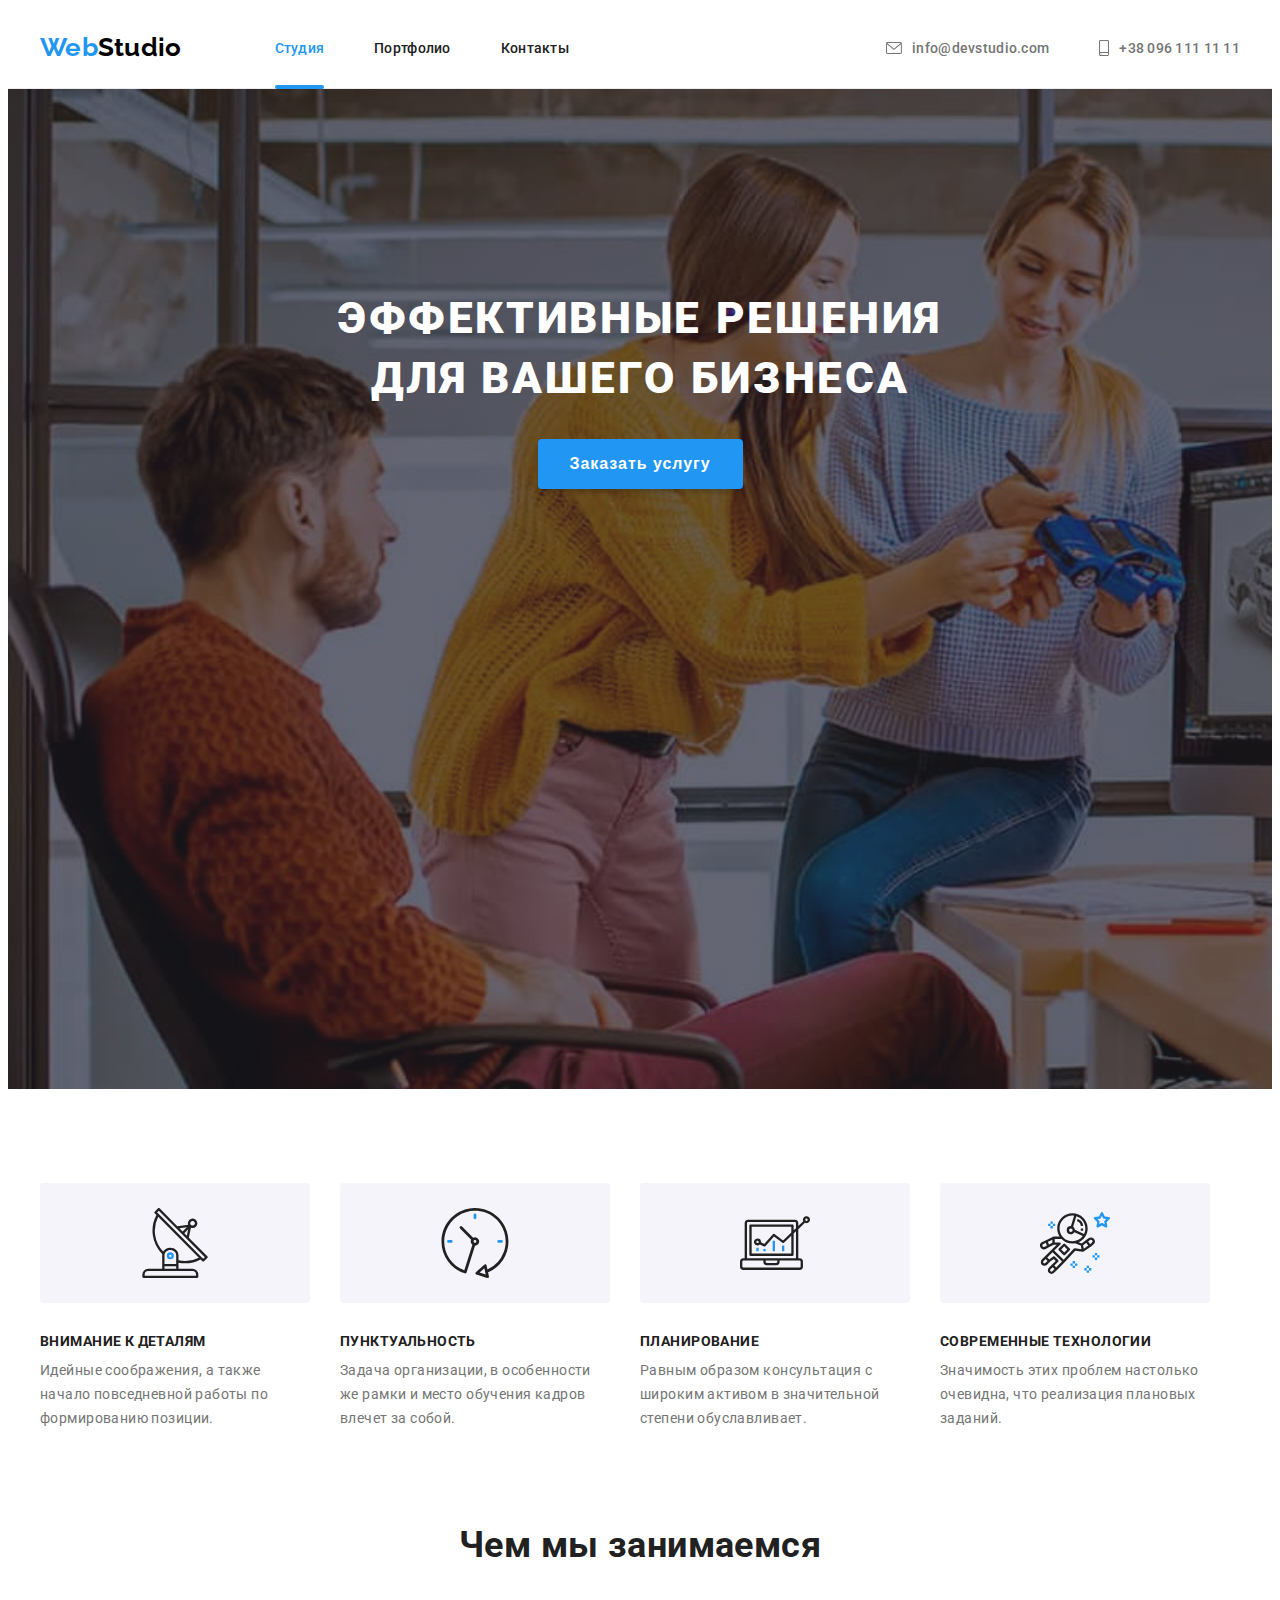
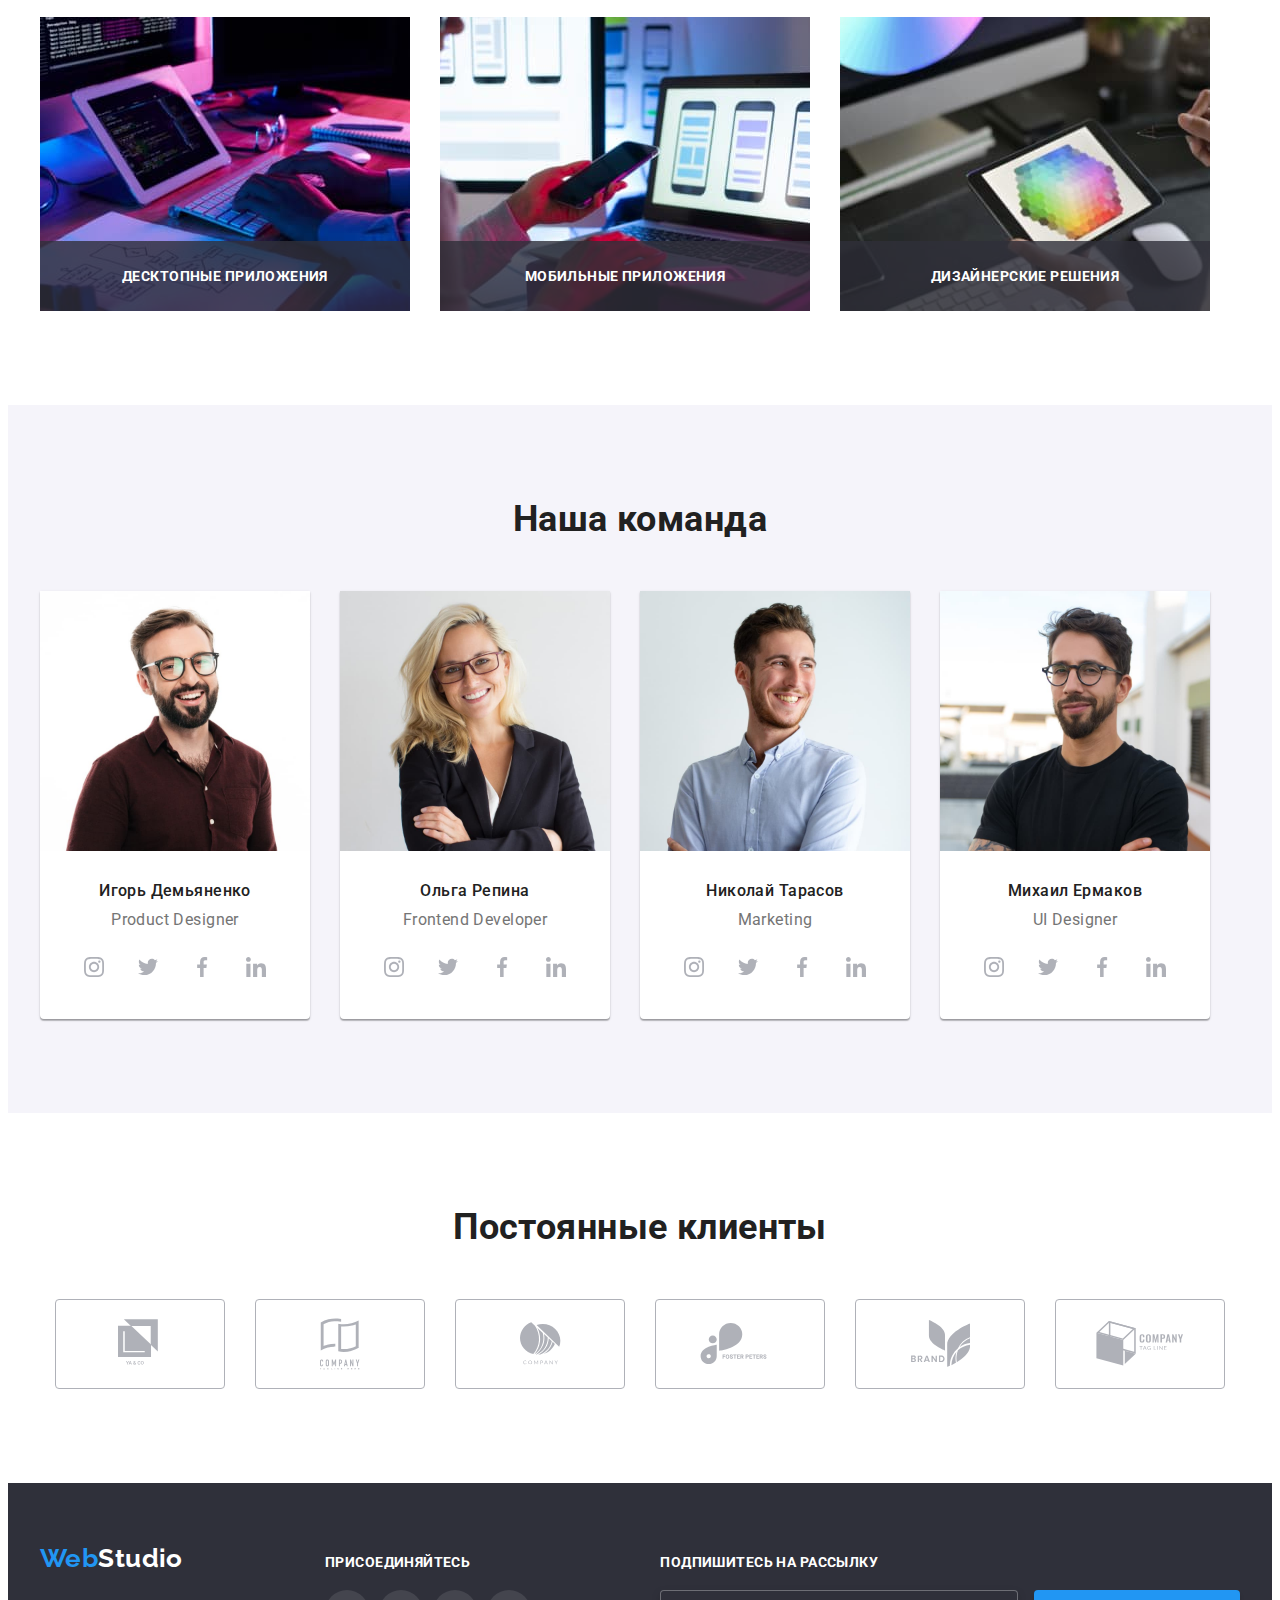
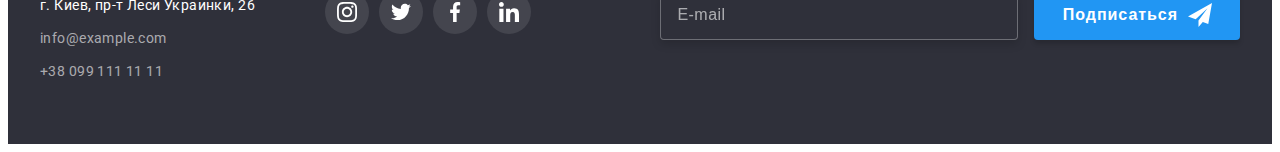
<file: index.html>
<!DOCTYPE html>
<html lang="ru">
<head>
    <meta charset="UTF-8">
    <meta name="viewport" content="width=device-width, initial-scale=1.0">
    <link rel="preconnect" href="https://fonts.gstatic.com">
    <link href="https://fonts.googleapis.com/css2?family=Raleway:wght@700&family=Roboto:wght@400;500;700;900&display=swap" rel="stylesheet">
    <link rel="stylesheet" href="https://cdnjs.cloudflare.com/ajax/libs/modern-normalize/1.0.0/modern-normalize.min.css" integrity="sha512-ISS7cAi1PEhQ8jnbJpJZMd29NlhNj4AWYyLOSp2CE/CsHxTCu+r+t0D2yoJudVrd0/8fTVPUVDzY5Tvli75u/g==" crossorigin="anonymous" />
    <link rel="stylesheet" href="./css/main.min.css">
    <title>Главная</title>
</head>
<body>
    <header class="header">
        <div class=" header__block container">      
            <nav class="header__navigation">
                <a class="logo header-logo" href="./index.html"> 
                    <span class="logo-left-side">Web</span>Studio
                </a> 
                <ul class="header__items list">
                    <li class="header-links-item">
                        <a class="header-link current" href="./index.html">Студия</a>
                    </li>
                    <li class="header-links-item">
                        <a class="header-link" href="./portfolio.html">Портфолио</a>                    
                    </li>
                    <li class="header-links-item">
                        <a class="header-link" href="/">Контакты</a>
                    </li>
                </ul>
            </nav>
            <!--Contacts block-->
            <ul class="header__contacts list">
                <li class="header__contacts--list-item">
                    <a class="header__contacts--link" href="mailto:info@devstudio.com">
                        <svg class="contacts-icon">
                            <use href="./images/svg/sprite.svg#icon-envelope"></use>
                        </svg>
                        info@devstudio.com
                    </a>
                </li>
                <li class="header__contacts--list-item">
                    <a class="header__contacts--link" href="tel:+380961111111">
                        <svg class="contacts-icon phone">
                            <use href="./images/svg/sprite.svg#icon-smartphone"></use>
                        </svg>
                        +38 096 111 11 11
                    </a>
                </li>
            </ul>
        </div>                
    </header>
    <main>
        <!--hero-section-->
        <section class="hero-section">
            <div class="container">
                 <h1 class="main-title">Эффективные решения <br> для вашего бизнеса</h1>
                <button class="button-link" type="button" data-modal-open>Заказать услугу</button>
            </div>               
        </section>
        <!--modal-->
    <div class="backdrop is-hidden" data-modal>
        <div class="modal">
            <button class="modal-close" type="button" data-modal-close>
                <svg class="modal-close-icon" width="11" height="11">
                    <use href="./images/svg/sprite.svg#icon-vector"></use>
                </svg>
            </button>            
            <form class="modal-form"> 
                <h2 class="modal-title">
                    Оставьте свои данные, мы вам перезвоним
                </h2>
                <label class="label-input">
                    <span class="label-title">Имя</span> 
                    <input class="form-item" type="text" name="name">
                    <svg class="modal-form-icon" width="12" height="12">
                        <use href="./images/svg/sprite.svg#user-icon"></use>
                    </svg>
                </label>        
                <label class="label-input">
                    <span class="label-title">Телефон</span> 
                    <input class="form-item" type="tel" name="tel">
                    <svg class="modal-form-icon" width="12" height="12">
                        <use href="./images/svg/sprite.svg#tel-icon"></use>
                    </svg>
                </label>                        
                <label class="label-input">
                    <span class="label-title">Почта</span> 
                    <input class="form-item" type="email" name="mail">
                    <svg class="modal-form-icon" width="12" height="12" >
                        <use href="./images/svg/sprite.svg#mail-icon"></use>
                    </svg>
                </label>
                <label class="label-input comment">
                    <span class="label-title">Комментарий</span> 
                    <textarea class="comment-field" name="comment" placeholder="Введите текст"></textarea>
                </label>        
                <div class="agreement">
                    <input class="checkbox" type="checkbox" name="policy" id="policy">
                    <label class="label" for="policy">Соглашаюсь с рассылкой и принимаю 
                        <a class="modal-policy-link" href="/">Условия договора</a>
                    </label>
                </div>               
                <button type="submit" class="button-link submit">Отправить</button>
            </form>
        </div>
    </div>          
        <!--advantages-block-->
        <section class="advantages-section">
            <div class="container">
                <h2 class="hidden">Наши преимущества</h2>
                <ul class="advantages list">
                    <li class="advantages-list-item antenna">
                        <h3 class="description-title">Внимание к деталям</h3>
                        <p class="description-item">Идейные соображения, а также начало повседневной работы по формированию позиции.</p>
                    </li>
                    <li class="advantages-list-item clock">
                        <h3 class="description-title">Пунктуальность</h3>
                        <p class="description-item">Задача организации, в особенности же рамки и место обучения кадров влечет за собой.</p>
                    </li>
                    <li class="advantages-list-item diagram">
                        <h3 class="description-title">Планирование</h3>
                        <p class="description-item">Равным образом консультация с широким активом в значительной степени обуславливает.</p>
                    </li>
                    <li class="advantages-list-item astronaut">
                        <h3 class="description-title">Современные технологии</h3>
                        <p class="description-item">Значимость этих проблем настолько очевидна, что реализация плановых заданий.</p>
                    </li>
                </ul>
            </div>                 
        </section>
        <!--gallery_section-->
        <section class="gallery">
            <div class="container">
                <h2 class="section-title">Чем мы занимаемся</h2>
                <ul class="gallery-list list">
                    <li class="images-list-item">
                        <img src="./images/gallery/box_1.jpg" alt="Работник печатает код" width="370" height="294">
                        <p class="photo-title">Десктопные приложения</p> 
                    </li>
                    <li class="images-list-item">
                        <img src="./images/gallery/box_2.jpg" alt="Работник делает разметку для смартфонов" width="370" height="294">
                        <p class="photo-title">Мобильные приложения</p>
                    </li>
                    <li class="images-list-item">
                        <img src="./images/gallery/box_3.jpg" alt="Работник показывает приложение на планшете" width="370" height="294">
                        <p class="photo-title">Дизайнерские решения</p>
                    </li>
                </ul>
            </div>
        </section>
        <!--team-block-->
        <section class="team">
            <div class="container">
                <h2 class="section-title">Наша команда</h2>
                <ul class="team-list list">
                    <li class="team-item">
                        <img src="./images/team/img.jpg" alt="Фото Игоря Демьяненко" width="270" height="260">
                        <div class="team-description">  
                            <h3 class="team-member">Игорь Демьяненко</h3>
                            <p class="team-member-position" lang="en">Product Designer</p>
                            <ul class="social-list list">
                                <li class="social-list-item">
                                    <a class="social-link" href="">
                                        <svg class="social-icon" width="20" height="20px">
                                            <use href="./images/svg/sprite.svg#icon-instagram"></use>
                                        </svg>
                                    </a>
                                </li>
                                <li class="social-list-item">
                                    <a class="social-link" href="">
                                        <svg class="social-icon" width="20" height="20px">
                                            <use href="./images/svg/sprite.svg#icon-twitter"></use>
                                        </svg>
                                    </a>
                                </li>
                                <li class="social-list-item">
                                    <a class="social-link" href="">
                                        <svg class="social-icon" width="20" height="20px">
                                            <use href="./images/svg/sprite.svg#icon-facebook"></use>
                                        </svg>
                                    </a>
                                </li>
                                <li class="social-list-item">
                                    <a class="social-link" href="">
                                        <svg class="social-icon" width="20" height="20px">
                                            <use href="./images/svg/sprite.svg#icon-linkedin"></use>
                                        </svg>
                                    </a>
                                </li>
                            </ul>
                        </div>
                    </li>
                    <li class="team-item">
                        <img src="./images/team/img-1.jpg" alt="Фото Ольги Репиной" width="270" height="260">
                        <div class="team-description">  
                            <h3 class="team-member">Ольга Репина</h3>
                            <p class="team-member-position" lang="en">Frontend Developer</p>
                            <ul class="social-list list">
                                <li class="social-list-item">
                                    <a class="social-link" href="">
                                        <svg class="social-icon" width="20" height="20px">
                                            <use href="./images/svg/sprite.svg#icon-instagram"></use>
                                        </svg>
                                    </a>
                                </li>
                                <li class="social-list-item">
                                    <a class="social-link" href="">
                                        <svg class="social-icon" width="20" height="20px">
                                            <use href="./images/svg/sprite.svg#icon-twitter"></use>
                                        </svg>
                                    </a>
                                </li>
                                <li class="social-list-item">
                                    <a class="social-link" href="">
                                        <svg class="social-icon" width="20" height="20px">
                                            <use href="./images/svg/sprite.svg#icon-facebook"></use>
                                        </svg>
                                    </a>
                                </li>
                                <li class="social-list-item">
                                    <a class="social-link" href="">
                                        <svg class="social-icon" width="20" height="20px">
                                            <use href="./images/svg/sprite.svg#icon-linkedin"></use>
                                        </svg>
                                    </a>
                                </li>
                            </ul>
                        </div>
                    </li>
                    <li class="team-item">
                        <img src="./images/team/img-2.jpg" alt="Фото Николая Тарасова" width="270" height="260">
                        <div class="team-description">    
                            <h3 class="team-member">Николай Тарасов</h3>
                            <p class="team-member-position" lang="en">Marketing</p>
                            <ul class="social-list list">
                                <li class="social-list-item">
                                    <a class="social-link" href="">
                                        <svg class="social-icon" width="20" height="20px">
                                            <use href="./images/svg/sprite.svg#icon-instagram"></use>
                                        </svg>
                                    </a>
                                </li>
                                <li class="social-list-item">
                                    <a class="social-link" href="">
                                        <svg class="social-icon" width="20" height="20px">
                                            <use href="./images/svg/sprite.svg#icon-twitter"></use>
                                        </svg>
                                    </a>
                                </li>
                                <li class="social-list-item">
                                    <a class="social-link" href="">
                                        <svg class="social-icon" width="20" height="20px">
                                            <use href="./images/svg/sprite.svg#icon-facebook"></use>
                                        </svg>
                                    </a>
                                </li>
                                <li class="social-list-item">
                                    <a class="social-link" href="">
                                        <svg class="social-icon" width="20" height="20px">
                                            <use href="./images/svg/sprite.svg#icon-linkedin"></use>
                                        </svg>
                                    </a>
                                </li>
                            </ul>
                        </div>
                    </li>
                    <li class="team-item">
                        <img src="./images/team/img-3.jpg" alt="Фото Михаила Ермакова" width="270" height="260">
                        <div class="team-description">   
                            <h3 class="team-member">Михаил Ермаков</h3>
                            <p class="team-member-position" lang="en">UI Designer</p>
                            <ul class="social-list list">
                                <li class="social-list-item">
                                    <a class="social-link" href="">
                                        <svg class="social-icon" width="20" height="20px">
                                            <use href="./images/svg/sprite.svg#icon-instagram"></use>
                                        </svg>
                                    </a>
                                </li>
                                <li class="social-list-item">
                                    <a class="social-link" href="">
                                        <svg class="social-icon" width="20" height="20px">
                                            <use href="./images/svg/sprite.svg#icon-twitter"></use>
                                        </svg>
                                    </a>
                                </li>
                                <li class="social-list-item">
                                    <a class="social-link" href="">
                                        <svg class="social-icon" width="20" height="20px">
                                            <use href="./images/svg/sprite.svg#icon-facebook"></use>
                                        </svg>
                                    </a>
                                </li>
                                <li class="social-list-item">
                                    <a class="social-link" href="">
                                        <svg class="social-icon" width="20" height="20px">
                                            <use href="./images/svg/sprite.svg#icon-linkedin"></use>
                                        </svg>
                                    </a>
                                </li>
                            </ul>
                        </div>
                    </li>
                </ul>
            </div>
        </section>
        <section class="clients conteiner">
            <h2 class="section-title">Постоянные клиенты</h2>
            <ul class="clients-list list">
                <li class="clients-list-item">
                    <a class="clients-link" href="">
                        <svg class="clients-icon" width="44" height="49">
                            <use href="./images/svg/sprite.svg#icon-clients-1" ></use>
                        </svg>
                    </a>
                </li>
                <li class="clients-list-item">
                    <a class="clients-link" href="">
                        <svg class="clients-icon" width="40" height="52">
                            <use href="./images/svg/sprite.svg#icon-clients-2"></use>
                        </svg>
                    </a>
                </li>
                <li class="clients-list-item">
                    <a class="clients-link" href="">
                        <svg class="clients-icon" width="41" height="43">
                            <use href="./images/svg/sprite.svg#icon-clients-3"></use>
                        </svg>
                    </a>
                </li>
                <li class="clients-list-item">
                    <a class="clients-link" href="">
                        <svg class="clients-icon" width="80" height="42">
                            <use href="./images/svg/sprite.svg#icon-clients-4"></use>
                        </svg>
                    </a>
                </li>
                <li class="clients-list-item">
                    <a class="clients-link" href="">
                        <svg class="clients-icon" width="59" height="47">
                            <use href="./images/svg/sprite.svg#icon-clients-5"></use>
                        </svg>
                    </a>
                </li>
                <li class="clients-list-item">
                    <a class="clients-link" href="">
                        <svg class="clients-icon" width="88" height="45">
                            <use href="./images/svg/sprite.svg#icon-clients-6"></use>
                        </svg>
                    </a>
                </li>
            </ul>
        </section>
    </main>
    <!-- footer -->
    <footer class="footer">
        <div class="container">
            <div class="address">
                <a class="logo bottom" href="./index.html"> 
                    <span class="logo-left-side">Web</span>Studio
                </a> 
                <address>
                    <ul class="footer-list list">
                        <li class="address-list-item" >
                            <a class="address-link place" href="https://goo.gl/maps/CCKSbVT9iBLs1J1g9" target="_blank">г. Киев, пр-т Леси Украинки, 26</a>
                        </li>
                        <li class="address-list-item">
                            <a class="address-link" href="mailto:info@devstudio.com">info@example.com</a>
                        </li>
                        <li class="address-list-item">
                            <a class="address-link" href="tel:+380961111111">+38 099 111 11 11</a>
                        </li>
                    </ul>
                </address>
            </div>
            <div class="invitation">
                <h3 class="invitation-title"> ПРИСОЕДИНЯЙТЕСЬ</h3>
                <ul class="social-list list">
                    <li class="social-list-item">
                        <a class="social-link dark-theme" href="">
                            <svg class="social-icon dark-theme" width="20" height="20px">
                                <use href="./images/svg/sprite.svg#icon-instagram"></use>
                            </svg>
                        </a>
                    </li>
                    <li class="social-list-item">
                        <a class="social-link dark-theme" href="">
                            <svg class="social-icon dark-theme" width="20" height="20px">
                                <use href="./images/svg/sprite.svg#icon-twitter"></use>
                            </svg>
                        </a>
                    </li>
                    <li class="social-list-item">
                        <a class="social-link dark-theme" href="">
                            <svg class="social-icon dark-theme" width="20" height="20px">
                                <use href="./images/svg/sprite.svg#icon-facebook"></use>
                            </svg>
                        </a>
                    </li>
                    <li class="social-list-item">
                        <a class="social-link dark-theme" href="">
                            <svg class="social-icon dark-theme" width="20" height="20px">
                                <use href="./images/svg/sprite.svg#icon-linkedin"></use>
                            </svg>
                        </a>
                    </li>
                </ul>
            </div>
            <div>
                <h3 class="invitation-title mailing">Подпишитесь на рассылку</h3>
                <form class="footer-form">
                    <label class="label-footer">
                        <input class="input-footer" type="email" name="mail" placeholder="E-mail">
                    </label>
                    <button class="button-link-footer" type="submit">Подписаться
                        <svg class="footer-icon" width="24" height="24">
                            <use href="./images/svg/sprite.svg#icon-send"></use>
                        </svg>
                    </button>
                </form>
            </div>
        </div>
    </footer>     
    <script src="./js/modal.js"></script> 
</body>
</html>
</file>
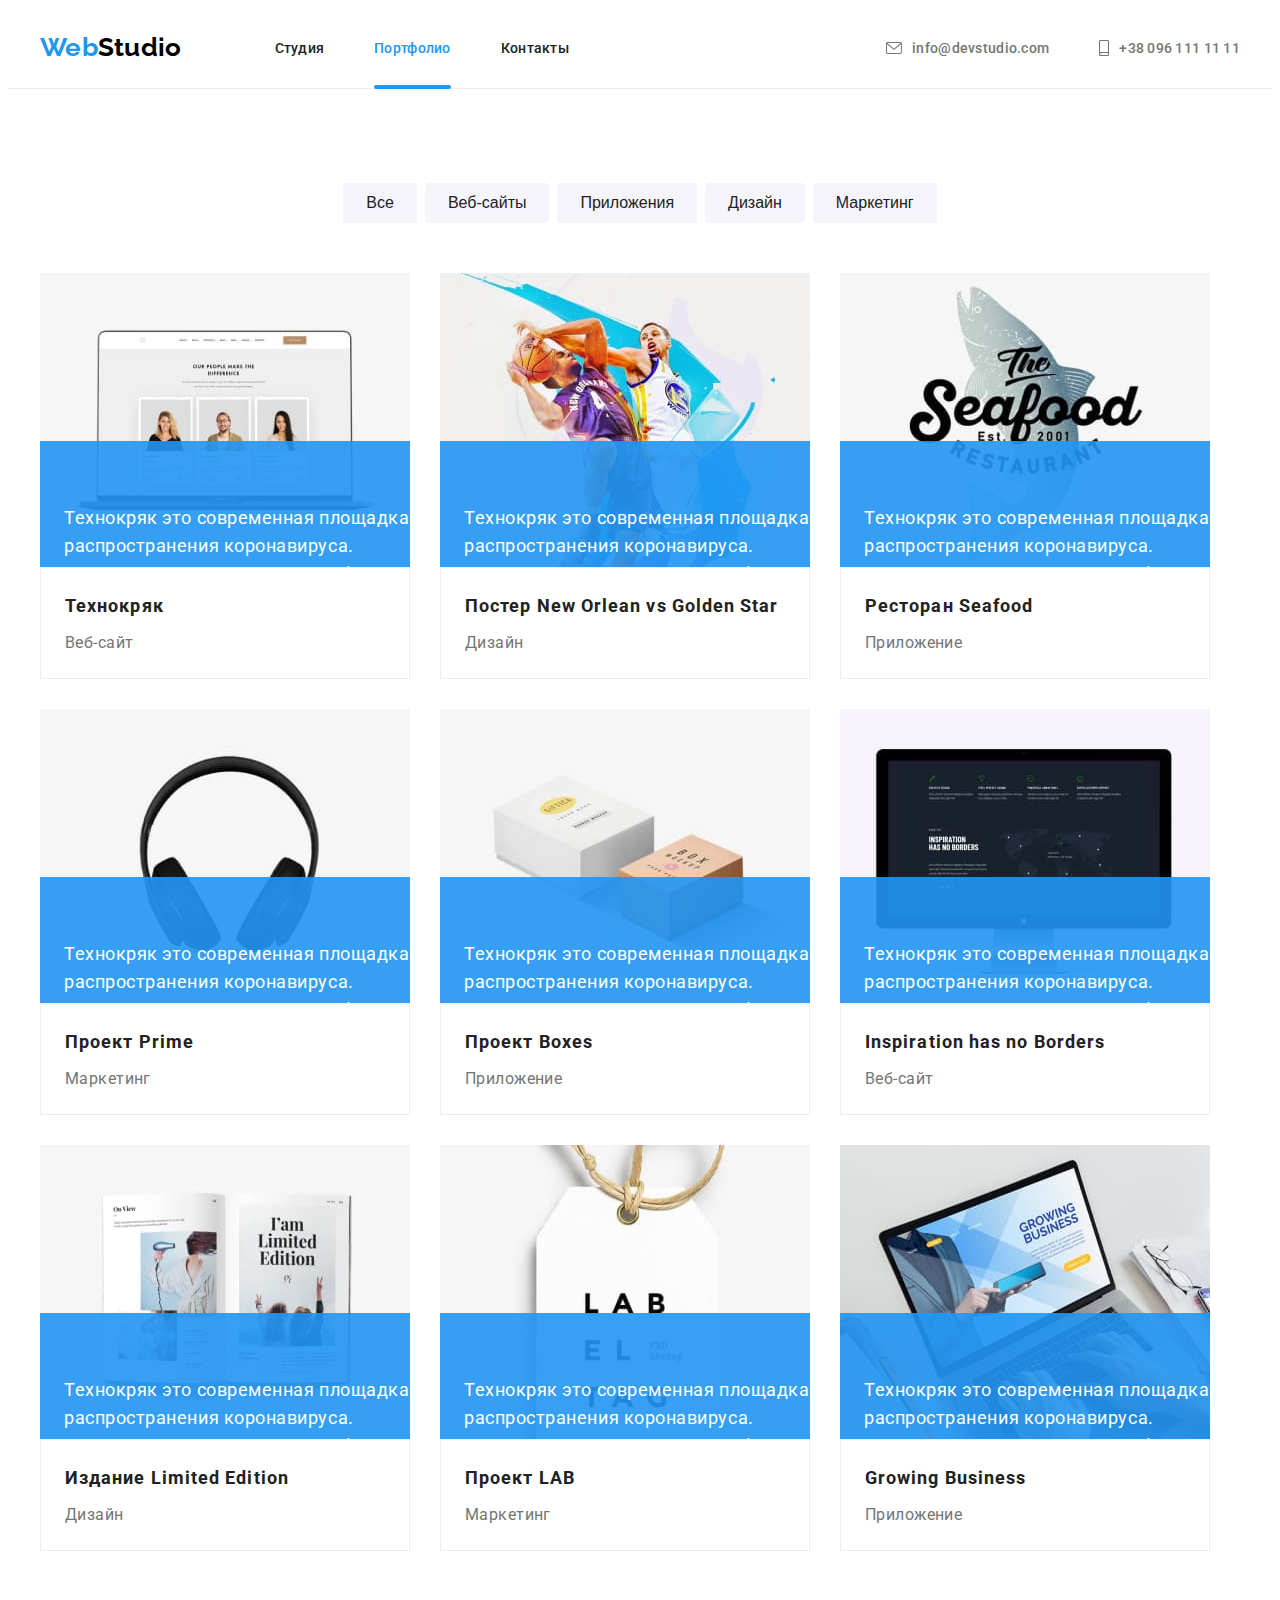
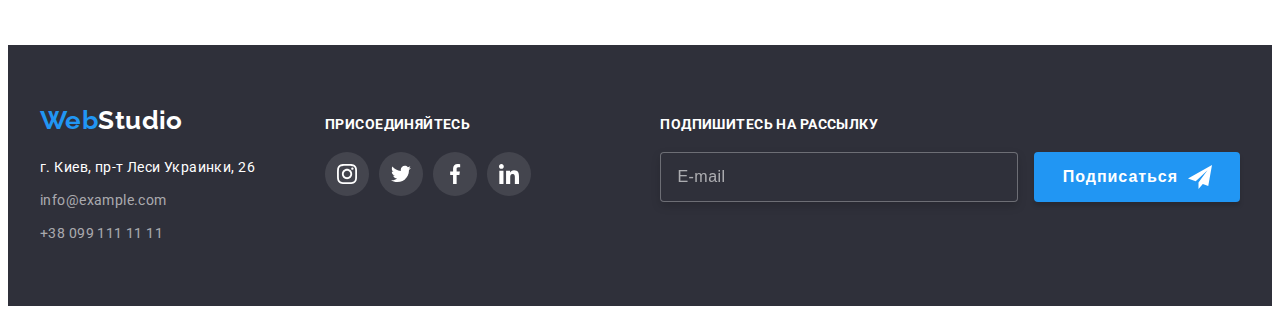
<file: portfolio.html>
<!DOCTYPE html>
<html lang="ru">
    <head>
        <meta charset="UTF-8">
        <meta name="viewport" content="width=device-width, initial-scale=1.0">        
        <link rel="preconnect" href="https://fonts.gstatic.com">
        <link href="https://fonts.googleapis.com/css2?family=Raleway:wght@700&family=Roboto:wght@400;500;700;900&display=swap" rel="stylesheet">
        <link rel="stylesheet" href="https://cdnjs.cloudflare.com/ajax/libs/modern-normalize/1.0.0/modern-normalize.min.css" integrity="sha512-ISS7cAi1PEhQ8jnbJpJZMd29NlhNj4AWYyLOSp2CE/CsHxTCu+r+t0D2yoJudVrd0/8fTVPUVDzY5Tvli75u/g==" crossorigin="anonymous" />
        <link rel="stylesheet" href="./css/main.min.css">
        <title>Портфолио</title>
    </head>
    <body>
        <header class="header">
            <div class=" header__block container">      
                <nav class="header__navigation">
                    <a class="logo header-logo" href="./index.html"> 
                        <span class="logo-left-side">Web</span>Studio
                    </a> 
                    <ul class="header__items list">
                        <li class="header-links-item">
                            <a class="header-link" href="./index.html">Студия</a>
                        </li>
                        <li class="header-links-item">
                            <a class="header-link current" href="./portfolio.html">Портфолио</a>                    
                        </li>
                        <li class="header-links-item">
                            <a class="header-link" href="/">Контакты</a>
                        </li>
                    </ul>
                </nav>
                <!--Contacts block-->
                <ul class="header__contacts list">
                    <li class="header__contacts--list-item">
                        <a class="header__contacts--link" href="mailto:info@devstudio.com">
                            <svg class="contacts-icon">
                                <use href="./images/svg/sprite.svg#icon-envelope"></use>
                            </svg>
                            info@devstudio.com
                        </a>
                    </li>
                    <li class="header__contacts--list-item">
                        <a class="header__contacts--link" href="tel:+380961111111">
                            <svg class="contacts-icon phone">
                                <use href="./images/svg/sprite.svg#icon-smartphone"></use>
                            </svg>
                            +38 096 111 11 11
                        </a>
                    </li>
                </ul>
            </div>                
        </header>
        <main>
            <!--buttons-section-->
            <section class="buttons-section">
                <div class="container">
                    <h1 class="hidden">Кнопки</h1>
                    <ul class="buttons-list list">
                        <li class="buttons-list-item">
                            <button class="buttons-link-item" type="button">Все</button>
                        </li>
                        <li class="buttons-list-item">
                            <button class="buttons-link-item" type="button">Веб-сайты</button>
                        </li>
                        <li class="buttons-list-item">
                            <button class="buttons-link-item" type="button">Приложения                    </button>
                        </li>
                        <li class="buttons-list-item">
                            <button class="buttons-link-item" type="button">Дизайн</button>
                        </li>
                        <li class="buttons-list-item">
                            <button class="buttons-link-item" type="button">Маркетинг</button>
                        </li>
                    </ul>
                    <h2 class="hidden">Портфолио</h2>
                    <ul class="card-list list">
                        <li class="card-list-item">
                            <a class="card-link" href="#">
                            <div class="overlay">
                                <img src="./images/portfolio/img_1.jpg" alt="Сайт на экране ноутбука" width="370" height="294">
                                <p class="overlay-text">Технокряк это современная площадка распространения коронавируса. Компании используют эту платформу для цифрового шпионажа и атак на защищённые сервера конкурентов.</p>
                            </div>
                                <div class="porfolio-description">
                                    <h3 class="porfolio-description-title">Технокряк</h3>
                                    <p class="porfolio-description-text">Веб-сайт</p>
                                </div>
                            </a>
                        </li>
                        <li class="card-list-item">
                            <a class="card-link" href="#">
                                <div class="overlay">
                                <img src="./images/portfolio/img_2.jpg" alt="Два баскетболиста" width="370" height="294">
                                <p class="overlay-text">Технокряк это современная площадка распространения коронавируса. Компании используют эту платформу для цифрового шпионажа и атак на защищённые сервера конкурентов.</p>
                                </div>
                                <div class="porfolio-description">
                                    <h3 class="porfolio-description-title">Постер New Orlean vs Golden Star</h3>
                                    <p class="porfolio-description-text">Дизайн</p>
                                </div>
                            </a>
                        </li>
                        <li class="card-list-item">
                            <a class="card-link" href="#">
                                <div class="overlay">
                                <img src="./images/portfolio/img_3.jpg" alt="Логотип ресторана с рыбой" width="370" height="294">
                                <p class="overlay-text">Технокряк это современная площадка распространения коронавируса. Компании используют эту платформу для цифрового шпионажа и атак на защищённые сервера конкурентов.</p>
                                </div>
                                <div class="porfolio-description">
                                    <h3 class="porfolio-description-title">Ресторан Seafood</h3>
                                    <p class="porfolio-description-text">Приложение</p>
                                </div>
                            </a>
                        </li>
                        <li class="card-list-item">
                            <a class="card-link" href="#">
                                <div class="overlay">
                                <img src="./images/portfolio/img_4.jpg" alt="Наушники" width="370" height="294">
                                <p class="overlay-text">Технокряк это современная площадка распространения коронавируса. Компании используют эту платформу для цифрового шпионажа и атак на защищённые сервера конкурентов.</p>
                                </div>
                                <div class="porfolio-description">
                                    <h3 class="porfolio-description-title">Проект Prime</h3>
                                    <p class="porfolio-description-text">Маркетинг</p>
                                </div>
                            </a>
                        </li>
                        <li class="card-list-item">
                            <a class="card-link" href="#">
                                <div class="overlay">
                                <img src="./images/portfolio/img_5.jpg" alt="Две коробки" width="370" height="294">
                                <p class="overlay-text">Технокряк это современная площадка распространения коронавируса. Компании используют эту платформу для цифрового шпионажа и атак на защищённые сервера конкурентов.</p>
                                </div>
                                <div class="porfolio-description">
                                    <h3 class="porfolio-description-title">Проект Boxes</h3>
                                    <p class="porfolio-description-text">Приложение</p>
                                </div>
                            </a>
                        </li>
                        <li class="card-list-item">
                            <a class="card-link" href="#">
                                <div class="overlay">
                                <img src="./images/portfolio/img_6.jpg" alt="Сайт на экране монитора" width="370" height="294">
                                <p class="overlay-text">Технокряк это современная площадка распространения коронавируса. Компании используют эту платформу для цифрового шпионажа и атак на защищённые сервера конкурентов.</p>
                                </div>
                                <div class="porfolio-description">
                                    <h3 class="porfolio-description-title">Inspiration has no Borders</h3>
                                    <p class="porfolio-description-text">Веб-сайт</p>
                                </div>
                            </a>
                        </li>
                        <li class="card-list-item">
                            <a class="card-link" href="#">
                                <div class="overlay">
                                <img src="./images/portfolio/img_7.jpg" alt="Открытый журнал" width="370" height="294">
                                <p class="overlay-text">Технокряк это современная площадка распространения коронавируса. Компании используют эту платформу для цифрового шпионажа и атак на защищённые сервера конкурентов.</p>
                                </div>
                                <div class="porfolio-description">
                                    <h3 class="porfolio-description-title">Издание Limited Edition</h3>
                                    <p class="porfolio-description-text">Дизайн</p>
                                </div>
                            </a>
                        </li>
                        <li class="card-list-item">
                            <a class="card-link" href="#">
                                <div class="overlay">
                                <img src="./images/portfolio/img_8.jpg" alt="Лейба с названием проекта" width="370" height="294">
                                <p class="overlay-text">Технокряк это современная площадка распространения коронавируса. Компании используют эту платформу для цифрового шпионажа и атак на защищённые сервера конкурентов.</p>
                                </div>
                                <div class="porfolio-description">
                                    <h3 class="porfolio-description-title">Проект LAB</h3>
                                    <p class="porfolio-description-text">Маркетинг</p>
                                </div>
                            </a>
                        </li>
                        <li class="card-list-item">
                            <a class="card-link" href="#">
                                <div class="overlay">
                                <img src="./images/portfolio/img_9.jpg" alt="Человек печатает на клавиатуре ноутбука" width="370" height="294">
                                <p class="overlay-text">Технокряк это современная площадка распространения коронавируса. Компании используют эту платформу для цифрового шпионажа и атак на защищённые сервера конкурентов.</p>
                                </div>
                                <div class="porfolio-description">
                                    <h3 class="porfolio-description-title">Growing Business</h3>
                                    <p class="porfolio-description-text">Приложение</p>
                                </div>
                            </a>
                        </li>
                    </ul>
                </div>                
            </section>
        </main>
    <!-- footer -->
    <footer class="footer">
        <div class="container">
            <div class="address">
                <a class="logo bottom" href="./index.html"> 
                    <span class="logo-left-side">Web</span>Studio
                </a> 
                <address>
                    <ul class="footer-list list">
                        <li class="address-list-item" >
                            <a class="address-link place" href="https://goo.gl/maps/CCKSbVT9iBLs1J1g9" target="_blank">г. Киев, пр-т Леси Украинки, 26</a>
                        </li>
                        <li class="address-list-item">
                            <a class="address-link" href="mailto:info@devstudio.com">info@example.com</a>
                        </li>
                        <li class="address-list-item">
                            <a class="address-link" href="tel:+380961111111">+38 099 111 11 11</a>
                        </li>
                    </ul>
                </address>
            </div>
            <div class="invitation">
                <h3 class="invitation-title"> ПРИСОЕДИНЯЙТЕСЬ</h3>
                <ul class="social-list list">
                    <li class="social-list-item">
                        <a class="social-link dark-theme" href="">
                            <svg class="social-icon dark-theme" width="20" height="20px">
                                <use href="./images/svg/sprite.svg#icon-instagram"></use>
                            </svg>
                        </a>
                    </li>
                    <li class="social-list-item">
                        <a class="social-link dark-theme" href="">
                            <svg class="social-icon dark-theme" width="20" height="20px">
                                <use href="./images/svg/sprite.svg#icon-twitter"></use>
                            </svg>
                        </a>
                    </li>
                    <li class="social-list-item">
                        <a class="social-link dark-theme" href="">
                            <svg class="social-icon dark-theme" width="20" height="20px">
                                <use href="./images/svg/sprite.svg#icon-facebook"></use>
                            </svg>
                        </a>
                    </li>
                    <li class="social-list-item">
                        <a class="social-link dark-theme" href="">
                            <svg class="social-icon dark-theme" width="20" height="20px">
                                <use href="./images/svg/sprite.svg#icon-linkedin"></use>
                            </svg>
                        </a>
                    </li>
                </ul>
            </div>
            <div>
                <h3 class="invitation-title mailing">Подпишитесь на рассылку</h3>
                <form class="footer-form">
                    <label class="label-footer">
                        <input class="input-footer" type="email" name="mail" placeholder="E-mail">
                    </label>
                    <button class="button-link-footer" type="submit">Подписаться
                        <svg class="footer-icon" width="24" height="24">
                            <use href="./images/svg/sprite.svg#icon-send"></use>
                        </svg>
                    </button>
                </form>
            </div>
        </div>
    </footer>     
    </body>
</html>
</file>
<file: css/main.min.css>
h1,h2,h3,h4,h5,h6,p{margin:0}.list{list-style-type:none;margin:0;padding:0}img{display:block}body{background-color:var(--background-main-color);color:var(--main-text-color);font-family:'Roboto', sans-serif;font-weight:normal;font-size:14px;letter-spacing:0.03em}.navigation,.contacts,.header-items,.logo,.hero-section{align-items:center}.container{width:1200px;padding:0 15px;margin:0 auto;align-items:center}.hidden{position:absolute;clip:rect(1px 1px 1px 1px);margin:0px}.header{border-bottom:solid 1px;border-color:#ECECEC}.header__block{display:flex}.header__navigation{font-weight:500;font-size:14px;line-height:1.142;letter-spacing:0.02em;display:flex}.header-logo{padding-top:24px;padding-bottom:25px;margin-right:93px}.logo-left-side{color:#2196F3}.header__items{display:flex}.header__items .header-links-item{position:relative}.header__items .header-links-item:not(:last-child){margin-right:50px}.header-link{font-weight:500;font-size:14px;line-height:1.142;letter-spacing:0.02em;text-decoration:none;color:#212121;display:block;padding-top:32px;padding-bottom:32px;transition:color 250ms cubic-bezier(0.4, 0, 0.2, 1)}.header-link:hover,.header-link:focus{color:#2196F3}.header-link.current{color:#2196F3}.header-link.current::after{position:absolute;content:"";display:block;left:0%;bottom:-1.5%;width:100%;height:4px;border-radius:2px;background-color:#2196F3}.header__contacts{display:flex;margin-left:auto}.header__contacts--link{font-style:normal;font-weight:500;font-size:14px;line-height:1.142;letter-spacing:0.02em;text-decoration:none;color:#757575;display:flex;align-items:center;padding-top:32px;padding-bottom:32px;transition:color 250ms cubic-bezier(0.4, 0, 0.2, 1)}.contacts-icon{width:16px;height:12px;fill:#757575;margin-right:10px;transition:fill 250ms cubic-bezier(0.4, 0, 0.2, 1)}.contacts-icon.phone{width:10px;height:16px}.header__contacts--list-item:nth-child(2){margin-left:50px}.header__contacts--link:hover,.header__contacts--link:focus{color:#2196F3}.header__contacts--link:hover:hover .contacts-icon,.header__contacts--link:hover:focus .contacts-icon,.header__contacts--link:focus:hover .contacts-icon,.header__contacts--link:focus:focus .contacts-icon{fill:#2196F3}.logo{font-family:Raleway;font-weight:bold;font-size:26px;line-height:1.192;text-decoration:none;color:#000000;display:block}.hero-section{text-align:center;padding-top:200px;padding-bottom:200px;max-width:1600px;height:600px;margin-left:auto;margin-right:auto;background-color:#2F303A;background-image:linear-gradient(rgba(47,48,58,0.4), rgba(47,48,58,0.4)),url("../images/background/bg.jpg");background-repeat:no-repeat;background-size:cover}.main-title{color:#fff;font-weight:900;font-size:44px;line-height:1.363;letter-spacing:0.06em;text-transform:uppercase;margin-bottom:30px}.button-link{background:#2196F3;color:#fff;box-shadow:0px 4px 4px rgba(0,0,0,0.15);border:0;border-radius:4px;border-color:transparent;font-weight:bold;font-size:16px;line-height:1.875;letter-spacing:0.06em;cursor:pointer;padding:10px 32px;transition:background-color 250ms cubic-bezier(0.4, 0, 0.2, 1)}.button-link:hover{background-color:#188CE8}.backdrop{position:fixed;top:0%;left:0%;width:100%;height:100%;background-color:rgba(0,0,0,0.2);z-index:100;opacity:1;transition:opacity 250ms cubic-bezier(0.4, 0, 0.2, 1)}.backdrop.is-hidden .modal{transform:translate(-50%, -50%) scale(1.2)}.is-hidden{opacity:0;visibility:hidden;pointer-events:none}.modal{position:absolute;top:50%;left:50%;width:528px;height:581px;background:#fff;box-shadow:0px 1px 3px rgba(0,0,0,0.12),0px 1px 1px rgba(0,0,0,0.14),0px 2px 1px rgba(0,0,0,0.2);border-radius:4px;padding:40px;transform:translate(-50%, -50%) scale(1);transition:transform 250ms cubic-bezier(0.4, 0, 0.2, 1)}.modal-close{position:absolute;top:8px;right:8px;width:30px;height:30px;background:transparent;border:1px solid rgba(0,0,0,0.1);border-radius:50%;cursor:pointer}.modal-close-icon{transition:fill 250ms cubic-bezier(0.4, 0, 0.2, 1)}.modal-close:hover .modal-close-icon,.modal-close:focus .modal-close-icon{fill:#2196F3}.modal-title{font-weight:bold;font-size:20px;line-height:1.150;text-align:center;letter-spacing:0.03em;color:#212121;margin-bottom:12px}.label-input{position:relative;display:block;font-size:12px;line-height:1.166;letter-spacing:0.01em;color:#757575;margin-bottom:4px}.label-input:not(:last-child){margin-bottom:10px}.label-input.comment{margin-bottom:20px}.label-title{display:inline-block;margin-bottom:4px}.form-item{display:flex;flex-direction:column;width:448px;height:40px;border:1px solid rgba(33,33,33,0.2);box-sizing:border-box;border-radius:4px;padding-left:42px;transition:border-color 250ms cubic-bezier(0.4, 0, 0.2, 1)}.form-item:focus{outline:0;outline-offset:0}.label-input:hover>.form-item,.label-input:focus-within>.form-item{border-color:#2196F3}.modal-form-icon{position:absolute;top:32px;left:12px;transition:fill 250ms cubic-bezier(0.4, 0, 0.2, 1)}.label-input:hover>.modal-form-icon,.label-input:focus-within>.modal-form-icon{fill:#2196F3}.comment-field{width:448px;height:120px;resize:none;border:1px solid rgba(33,33,33,0.2);box-sizing:border-box;border-radius:4px;padding:12px 16px;transition:border-color 250ms cubic-bezier(0.4, 0, 0.2, 1)}.comment-field:focus{outline:0;outline-offset:0}.label-input:hover>.comment-field,.label-input:focus-within>.comment-field{border-color:#2196F3}.comment-field::placeholder{font-size:14px;line-height:1.142;letter-spacing:0.01em;color:rgba(117,117,117,0.5)}.agreement{position:relative;font-size:14px;line-height:1.714;letter-spacing:0.03em;margin-bottom:30px}.checkbox{position:absolute;width:1px;height:1px;margin:-1px;border:0;padding:0;clip:rect(0 0 0 0);overflow:hidden}.label{display:block;margin-left:37px;margin-right:10px}.checkbox+.label::before{position:absolute;left:14px;top:4px;content:"";display:inline-block;width:16px;height:15px;border:solid 2px #212121;border-radius:2px;box-sizing:border-box;transition:background-color 250ms cubic-bezier(0.4, 0, 0.2, 1),border 250ms cubic-bezier(0.4, 0, 0.2, 1)}.checkbox:checked+.label::before{content:"";display:inline-block;width:16px;height:15px;border:none;border-radius:2px;background-color:#2196F3;background-image:url(../images/svg/icon-check.svg)}.checkbox:hover+.label::before,.checkbox:focus+.label::before{border:solid 2px #2196F3;border-radius:2px}.checkbox:checked:hover+.label::before,.checkbox:checked:focus+.label::before{border:none;box-sizing:border-box}.modal-policy-link{color:#2196F3;text-decoration:none;text-decoration-line:underline}.modal-policy-link:visited{color:#2196F3}.button-link.submit{display:block;margin:auto;padding-left:55px;padding-right:55px}.advantages-section{padding-top:94px;padding-bottom:94px}.advantages{display:flex}.advantages-list-item{width:270px}.advantages-list-item:not(:last-child){margin-right:30px}.advantages-list-item::before{display:block;content:'';height:120px;background-color:#F5F4FA;background-repeat:no-repeat;background-position:center;margin-bottom:30px;border-radius:4px}.advantages-list-item.antenna::before{background-image:url(../images/svg/antenna.svg)}.advantages-list-item.clock::before{background-image:url(../images/svg/clock.svg)}.advantages-list-item.diagram::before{background-image:url(../images/svg/diagram.svg)}.advantages-list-item.astronaut::before{background-image:url(../images/svg/astronaut.svg)}.description-title{color:#212121;font-weight:bold;font-size:14px;line-height:1.142;text-transform:uppercase;margin-bottom:10px}.description-item{color:#757575;font-weight:normal;font-size:14px;line-height:1.714}.gallery{padding-bottom:94px}.section-title{color:#212121;font-weight:bold;font-size:36px;line-height:1.166;text-align:center;margin-bottom:50px}.gallery-list{display:flex}.images-list-item{position:relative}.images-list-item:not(:last-child){margin-right:30px}.photo-title{display:flex;align-items:center;justify-content:center;font-weight:bold;font-size:14px;line-height:1.142;text-align:center;letter-spacing:0.03em;text-transform:uppercase;color:#fff;position:absolute;background:rgba(47,48,58,0.8);width:370px;height:70px;bottom:0%;left:0%}.team{background-color:#F5F4FA;padding-top:94px;padding-bottom:94px}.team-list{display:flex}.team-item{width:270px;box-shadow:0px 1px 3px rgba(0,0,0,0.12),0px 1px 1px rgba(0,0,0,0.14),0px 2px 1px rgba(0,0,0,0.2);border-radius:0px 0px 4px 4px;background-color:#fff}.team-item:not(:last-child){margin-right:30px}.team-description{padding:30px 32px}.team-description .team-member{color:#212121;font-weight:500;font-size:16px;line-height:1.187;text-align:center;margin-bottom:10px}.team-description .team-member-position{color:#757575;font-weight:normal;font-size:16px;line-height:1.187;text-align:center;margin-bottom:16px}.social-list{display:flex;justify-content:space-between}.social-list-item{width:44px;height:44px}.social-link{display:flex;justify-content:center;align-items:center;width:100%;height:100%;border-radius:50%;fill:#AFB1B8;transition:background-color 250ms cubic-bezier(0.4, 0, 0.2, 1)}.social-link:hover,.social-link:focus{background-color:#2196F3}.social-link:hover .social-icon,.social-link:focus .social-icon{fill:#fff}.social-link .social-icon{transition:fill 250ms cubic-bezier(0.4, 0, 0.2, 1)}.clients{padding-top:94px;padding-bottom:94px}.clients-list{display:flex;justify-content:center}.clients-list-item{display:flex;width:170px;height:90px}.clients-list-item:not(:last-child){margin-right:30px}.clients-link{display:flex;justify-content:center;align-items:center;width:100%;height:100%;border:1px solid #AFB1B8;box-sizing:border-box;border-radius:4px;fill:#AFB1B8;transition:border-color 250ms cubic-bezier(0.4, 0, 0.2, 1)}.clients-link:hover,.clients-link:focus{border-color:#2196F3}.clients-icon{transition:fill 250ms cubic-bezier(0.4, 0, 0.2, 1)}.clients-link:hover .clients-icon,.clients-link:focus .clients-icon{fill:#2196F3}.footer{background-color:#2F303A;padding-top:60px;padding-bottom:60px}.footer .container{display:flex;align-items:baseline}.address{margin-right:70px}.logo.bottom{color:#fff;display:inline-block;margin-bottom:20px}.address-list-item:not(:last-child){margin-bottom:9px}.address-link{color:rgba(255,255,255,0.6);font-style:normal;font-weight:normal;font-size:14px;line-height:1.714;text-decoration:none;transition:color 250ms cubic-bezier(0.4, 0, 0.2, 1)}.address-link.place{color:#fff;font-family:Roboto;font-style:normal;font-weight:normal;font-size:14px;line-height:1.714;text-decoration:none}.address-link:hover,.address-link:focus{color:#2196F3}.invitation{align-items:flex-start;width:206px;height:80px;margin-right:auto}.invitation-title{font-weight:bold;font-size:14px;line-height:1.142;text-transform:uppercase;color:#fff;margin-bottom:20px}.social-link.dark-theme{background:rgba(255,255,255,0.1)}.social-link.dark-theme:hover,.social-link.dark-theme:focus{background-color:#2196F3}.social-icon.dark-theme{fill:#fff}.invitation-title.mailing{margin-bottom:20px}.label-footer{margin-right:12px}.input-footer{width:358px;height:50px;border:1px solid rgba(255,255,255,0.3);box-sizing:border-box;filter:drop-shadow(0px 4px 4px rgba(0,0,0,0.15));border-radius:4px;background-color:#2F303A;padding:15px 16px;color:#fff;transition:border-color 250ms cubic-bezier(0.4, 0, 0.2, 1)}.input-footer:hover{border-color:#fff}.input-footer::placeholder{font-size:16px;line-height:1.250;letter-spacing:0.03em;color:rgba(255,255,255,0.6)}.button-link-footer{position:relative;background:#2196F3;color:#fff;box-shadow:0px 4px 4px rgba(0,0,0,0.15);border:0;border-radius:4px;border-color:transparent;box-sizing:border-box;font-weight:bold;font-size:16px;line-height:1.875;letter-spacing:0.06em;cursor:pointer;padding:10px  62px 10px 29px;transition:background-color 250ms cubic-bezier(0.4, 0, 0.2, 1)}.button-link-footer:hover{background-color:#188CE8}.footer-icon{position:absolute;top:13px;right:28px}.buttons-section{padding-top:94px;padding-bottom:94px;text-align:center}.buttons-list{display:flex;justify-content:center;margin-bottom:50px}.buttons-list-item:not(:last-child){margin-right:8px}.buttons-link-item{color:#212121;background-color:#F5F4FA;font-weight:500;font-size:16px;line-height:1.625;text-align:center;border:1px solid transparent;border-radius:4px;cursor:pointer;padding:6px 22px;transition:background-color 250ms cubic-bezier(0.4, 0, 0.2, 1),color 250ms cubic-bezier(0.4, 0, 0.2, 1),box-shadow 250ms cubic-bezier(0.4, 0, 0.2, 1)}.buttons-link-item:hover,.buttons-link-item:focus{background-color:#2196F3;color:#fff;box-shadow:0px 3px 1px rgba(0,0,0,0.1),0px 1px 2px rgba(0,0,0,0.08),0px 2px 2px rgba(0,0,0,0.12)}.card-list{display:flex;flex-wrap:wrap;flex-basis:calc(100% / 3 - 30px)}.card-list-item{margin-right:30px;margin-bottom:30px}.card-list-item:nth-child(3n){margin-right:0px}.card-list-item:nth-last-child(-n+3){margin-bottom:0px}.card-link{display:block;text-decoration:none;transition:box-shadow 250ms cubic-bezier(0.4, 0, 0.2, 1)}.card-link:hover,.card-link:focus{box-shadow:0px 1px 1px rgba(0,0,0,0.12),0px 4px 4px rgba(0,0,0,0.06),1px 4px 6px rgba(0,0,0,0.16)}.card-link:visited{color:#212121}.overlay{position:relative;display:flex;justify-content:center;align-items:center;overflow:hidden}.overlay-text{position:absolute;font-weight:normal;font-size:18px;line-height:1.555;letter-spacing:0.03em;text-align:left;color:#fff;background-color:rgba(33,150,243,0.9);width:370px;height:294px;padding:63px 24px;left:0%;bottom:-100%;transition:transform 250ms cubic-bezier(0.4, 0, 0.2, 1)}.card-link:hover .overlay-text{transform:translate(0%, -100%)}.porfolio-description{display:block;text-align:left;border:1px solid #EEEEEE;padding:20px 24px}.porfolio-description-title{color:#212121;font-weight:bold;font-size:18px;line-height:2;letter-spacing:0.06em;margin-bottom:4px}.porfolio-description-text{color:#757575;font-weight:normal;font-size:16px;line-height:1.875}
/*# sourceMappingURL=main.min.css.map */
</file>
